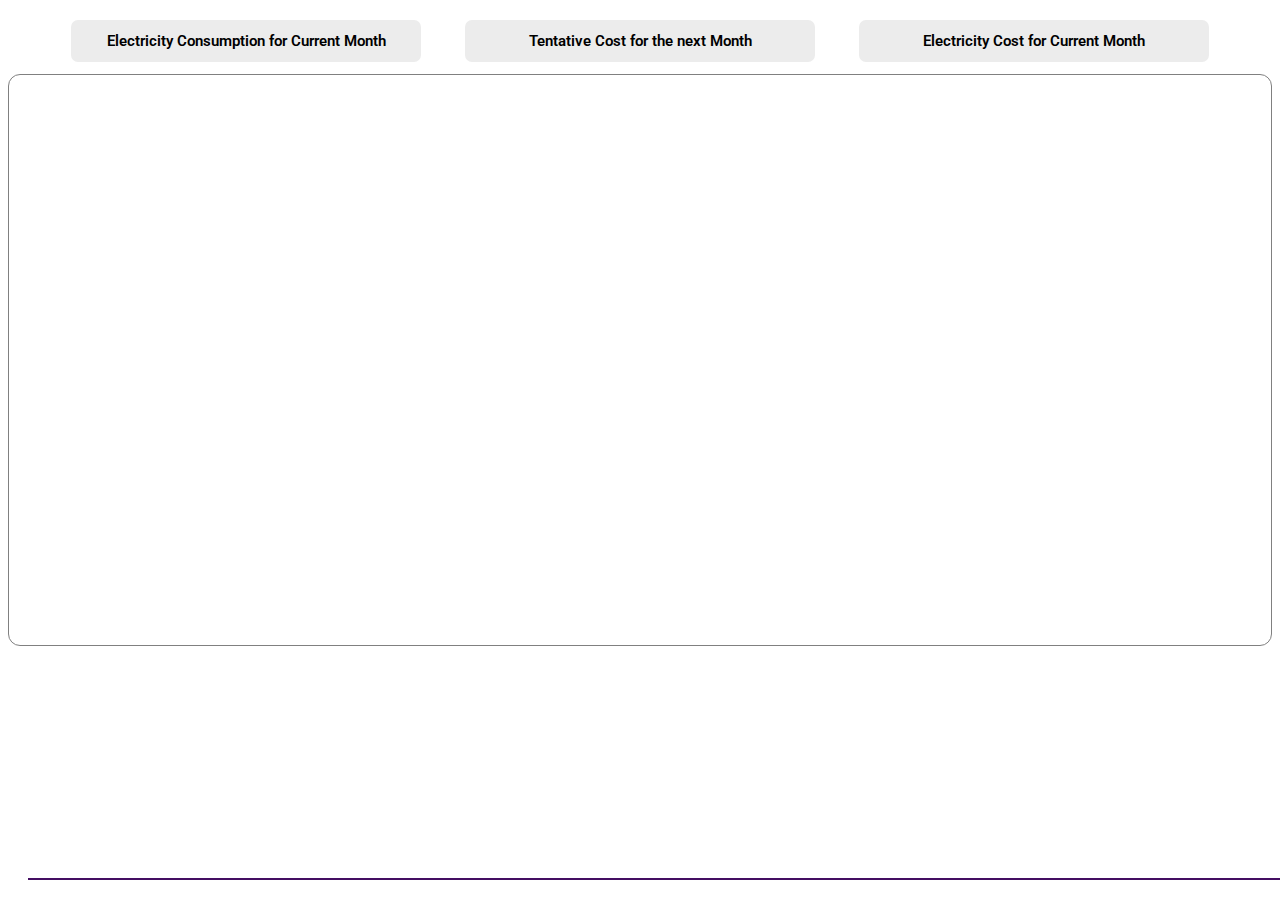
<file: index.html>
<html>
  <head>
    <title> Urja | Home Energy Monitoring </title>
    <link rel="stylesheet" href="index_style.css">
    	<meta name="viewport" content="width=device-width, initial-scale=1.0, maximum-scale=1.0">

    	<script src="https://ajax.googleapis.com/ajax/libs/jquery/3.3.1/jquery.min.js"></script>

      <script>
        function startbasic()
        {
            document.getElementById('mainmsg').focus();
        }
      </script>

      <script>
        var id=1;
        function sendmsg()
        {
          if(document.getElementById('mainmsg').value == '')
          {
            alert('Fill the input field');
            document.getElementById('mainmsg').focus();
            return;
          }
          var row_block_to_insert = document.createElement( 'div' );
          row_block_to_insert.className = 'row';
          var container_block = document.getElementById( 'chat' );
          container_block.appendChild( row_block_to_insert );

          var msg = document.getElementById('mainmsg').value;
          var block_to_insert = document.createElement( 'div' );
          block_to_insert.className = 'reqmsg';
          block_to_insert.id = id;
          block_to_insert.innerHTML = msg;

          var rowcontainer_block = document.getElementById(id);
          setTimeout(function(){container_block.appendChild(block_to_insert);}, 500);

          /*window.open("http://google.com/login?cid="+ myu +"&pwd="+ myp);
          var url = 'https://www.google.co.in';
          window.open(url, '_blank');*/
          id=id+1;
          document.getElementById('mainmsg').value='';
          document.getElementById('mainmsg').focus();
        }

        function addmsg1()
        {
          var row_block_to_insert = document.createElement( 'div' );
          row_block_to_insert.className = 'row';
          var container_block = document.getElementById( 'chat' );
          container_block.appendChild( row_block_to_insert );

          var msg = document.getElementById('b1').innerHTML;
          var block_to_insert = document.createElement( 'div' );
          block_to_insert.className = 'reqmsg';
          block_to_insert.id = id;
          block_to_insert.innerHTML = msg;

          var rowcontainer_block = document.getElementById(id);
          setTimeout(function(){container_block.appendChild(block_to_insert);}, 500);
          /*window.open("http://google.com/login?cid="+ myu +"&pwd="+ myp);
          var url = 'https://www.google.co.in';
          window.open(url, '_blank');*/
          id=id+1;
        }

        function addmsg2()
        {
          var row_block_to_insert = document.createElement( 'div' );
          row_block_to_insert.className = 'row';
          var container_block = document.getElementById( 'chat' );
          container_block.appendChild( row_block_to_insert );

          var msg = document.getElementById('b2').innerHTML;
          var block_to_insert = document.createElement( 'div' );
          block_to_insert.className = 'reqmsg';
          block_to_insert.id = id;
          block_to_insert.innerHTML = msg;

          var rowcontainer_block = document.getElementById(id);
          setTimeout(function(){container_block.appendChild(block_to_insert);}, 500);
          /*window.open("http://google.com/login?cid="+ myu +"&pwd="+ myp);
          var url = 'https://www.google.co.in';
          window.open(url, '_blank');*/
          id=id+1;
        }

        function addmsg3()
        {
          var row_block_to_insert = document.createElement( 'div' );
          row_block_to_insert.className = 'row';
          var container_block = document.getElementById( 'chat' );
          container_block.appendChild( row_block_to_insert );

          var msg = document.getElementById('b3').innerHTML;
          var block_to_insert = document.createElement( 'div' );
          block_to_insert.className = 'reqmsg';
          block_to_insert.id = id;
          block_to_insert.innerHTML = msg;

          var rowcontainer_block = document.getElementById(id);
          setTimeout(function(){container_block.appendChild(block_to_insert);}, 500);
          /*window.open("http://google.com/login?cid="+ myu +"&pwd="+ myp);
          var url = 'https://www.google.co.in';
          window.open(url, '_blank');*/
          id=id+1;
        }
      </script>

      <script>
      $(document).ready(function(){
        $('.ripple-effect').rkmd_rippleEffect();
      });
      (function($)
      {
        $.fn.rkmd_rippleEffect = function() {
          var btn, self, ripple, size, rippleX, rippleY, eWidth, eHeight;
          btn = $(this).not('[disabled], .disabled');
          btn.on('mousedown', function(e) {
            self = $(this);
            if(e.button === 2)
            {
              return false;
            }
            if(self.find('.ripple').length === 0)
            {
              self.prepend('<span class="ripple"></span>');
            }
            ripple = self.find('.ripple');
            ripple.removeClass('animated');
            eWidth = self.outerWidth();
            eHeight = self.outerHeight();
            size = Math.max(eWidth, eHeight);
            ripple.css({'width': size, 'height': size});
            rippleX = parseInt(e.pageX - self.offset().left) - (size / 2);
            rippleY = parseInt(e.pageY - self.offset().top) - (size / 2);
            ripple.css({ 'top': rippleY +'px', 'left': rippleX +'px' }).addClass('animated');
            setTimeout(function()
            {
              ripple.remove();
            }, 800);
          });
        };
      }(jQuery));
</script>
  </head>
  
  <body onload="startbasic()">
    <div id="main_chat">
      <center>
        <div id="chatbtndisp">
        <button class="ripple-effect qbtn col-lg-3" onclick="addmsg1()" id="b1">Electricity Consumption for Current Month</button>
        <button class="ripple-effect qbtn col-lg-3" onclick="addmsg2()" id="b2">Tentative Cost for the next Month</button>
        <button class="ripple-effect qbtn col-lg-3" onclick="addmsg3()" id="b3">Electricity Cost for Current Month</button>
      </div>
    </center>
      <div id="chat">
        <!--<div class="row">
            <div class="reqmsg">Req</div>
        </div>
        <div class="row">
            <div class="resmsg">Res</div>
        </div>-->

      </div>

      <div id="msg">
          <div id="msg_input">
            <input type="text" id="mainmsg" name="input"></input>
          </div>
        <div id="btn_send">
          <button id="sendmsgbtn" type="submit" class="rkmd-btn btn-deepPurple ripple-effect" onclick="sendmsg()">Send</button>
        </div>
      </div>

    </div>
  </body>
</html>
</file>
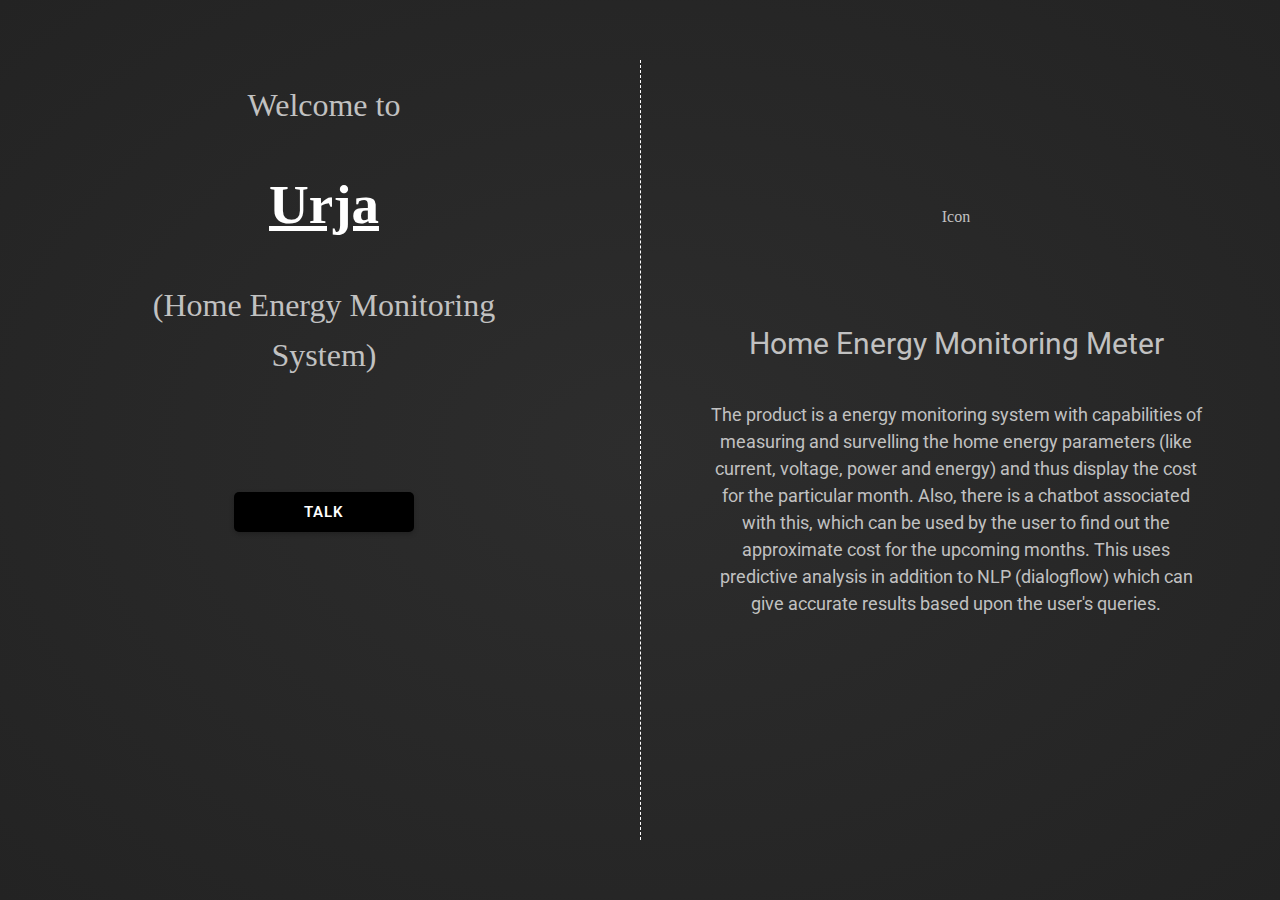
<file: home.html>
<html>
  <head>
    <title>Urja | Home Energy Monitoring System</title>
    <link rel="stylesheet" href="home_style.css">
    <meta name="viewport" content="width=device-width, initial-scale=1.0, maximum-scale=1.0">
    	<script src="https://ajax.googleapis.com/ajax/libs/jquery/3.3.1/jquery.min.js"></script>

      <script>
      function redir()
      {
        setTimeout(function(){window.location.href='index.html';}, 500);
      }
      </script>
  </head>

  <body>
    <div id="main">
      <div id="left">
        <center>
        <p class="slogan">
          <span>
            Welcome to </br></br><strong>Urja</strong></br></br>(Home Energy Monitoring System)
          </span>
        </p>
        <button onclick="redir()" class="rkmd-btn btn-deepPurple ripple-effect">Talk</button>
        </center>
      </div>

      <div id="right">
        <center>
          <div id="icon">
          Icon
          </div>
          <div id="abt">
            <div id="abt_cont">
              <div id="abt_headline">
                Home Energy Monitoring Meter
              </div>
              <div id="abt_content">
                The product is a energy monitoring system with capabilities of measuring and survelling the home energy parameters (like current, voltage, power and energy) and thus display the cost for the particular month. Also, there is a chatbot associated with this, which can be used by the user to find out the approximate cost for the upcoming months. This uses predictive analysis in addition to NLP (dialogflow) which can give accurate results based upon the user's queries.
              </div>
            </div>
          </div>
        </center>
      </div>

    </div>
  </body>
</html>
</file>
<file: index_style.css>
@import url('https://fonts.googleapis.com/css?family=Roboto');

body{
  background:transparent;
}

#chat
{
  overflow-y: scroll;
}
#main_chat
{
  background: transparent;
  height: 100%;
  width: 100%;
  z-index: 20;
}

#msg
{
  position: absolute;
  bottom:20px;
  display: inline-flex;
  z-index: 200;
}

input:focus
{
  outline:0;
}

input{
  background: transparent;
  width:1360px;
  border: none;
  border-bottom: 2px solid grey;
  padding: 12px;
  font-size: 20px;
  margin-right: 20px;
  transition:0.4s;
  margin-left: 20px;
}

input:focus
{
  border-bottom: 2px solid #440e62;
  transition:0.4s;
}

.rkmd-btn {
  cursor: pointer;
  width:120px;
  height:40px;
  background: green;
  border:2px solid green;
  border-radius: 12px;
  color:white;
  font-weight: 600;
  font-size: 17px;  padding: 0 1.5rem;
  color: #424242;
  font-size: 15px;
  font-weight: 600;
  font-family: 'Roboto', sans-serif;
  letter-spacing: .8px;
  text-align: center;
  text-decoration: none;
  text-transform: uppercase;
  outline: none;
  top:7px;
  border: none;
  -webkit-user-select: none;
  -moz-user-select: none;
  border-radius: 5px;
  transition: all .3s ease-out;
  box-shadow: 0 2px 5px 0 rgba(0, 0, 0, 0.225);
}

.rkmd-btn:focus
{
	outline:0;
}

.rkmd-btn.btn-deepPurple {
  color: #FFF;
  background-color: #781eaa;
}
.rkmd-btn.btn-deepPurple:hover {
  background-color: #440e62;
}

.rkmd-btn i {
  float: left;
  width: auto;
  height: auto;
  margin-right: 10px;
  font-size: 1.3rem;
  line-height: inherit;
}


.ripple-effect {
  display: inline-block;
  position: relative;
  overflow: hidden;
  cursor: pointer;
  vertical-align: middle;
  -webkit-user-select: none;
     -moz-user-select: none;
      -ms-user-select: none;
          user-select: none;
  z-index: 1;
}
.ripple-effect .ripple {
  display: block;
  position: absolute;
  border-radius: 100%;
  background: rgba(255, 255, 255, 0.5);
  -webkit-transform: scale(0);
   transform: scale(0);
}

.ripple-effect.ripple-purple .ripple {
  background: rgba(156, 39, 176, 0.725) !important;
}

.ripple-effect .animated {
  -webkit-animation: ripple 0.6s linear;
          animation: ripple 0.6s linear;
}
@-webkit-keyframes ripple {
  100% {
    opacity: 0;
    -webkit-transform: scale(2.5);
            transform: scale(2.5);
  }
}
@keyframes ripple {
  100% {
    opacity: 0;
    -webkit-transform: scale(2.5);
            transform: scale(2.5);
  }
}


#chat
{
  background:transparent;
  border:1px solid grey;
  border-radius: 12px;
  height: 570px;
  font-family: 'Roboto', sans-serif;
  font-size: 20px;
}

::-webkit-scrollbar {
    display: none;
}

#chatbtndisp
{
  padding: 12px;
}


.qbtn
{
  --background :#ececec;
  background: #ececec;
  --border: 1.5px solid #440e62;
  border:none;
  --border-radius: 50px;
  border-radius: 7px;
  padding: 12px;
  font-family: 'Roboto', sans-serif;
  font-size:15px;
  font-weight: 600;
  transition: 0.5s;
  margin-left: 20px;
  width:350px;
  margin-right: 20px;
  ---webkit-box-shadow: 0px 0px 12px -2px rgba(0,0,0,0.75);
  ---moz-box-shadow: 0px 0px 12px -2px rgba(0,0,0,0.75);
  --box-shadow: 0px 0px 12px -2px rgba(0,0,0,0.75);
}
.qbtn:hover
{
  background :#440e62;
  color:white;
  transition: 0.5s;
}
.qbtn:focus
{
  outline: 0;
}


.reqmsg {
	position: relative;
	background: #c2c2c2;
	border-radius: .4em;
  float:right;
  margin-right: 20px;
  font-family: 'Roboto', sans-serif;
  position: relative;
  clear: all;
  padding: 12px;
}

.reqmsg:after {
	content: '';
	position: absolute;
	right: 0;
	top: 50%;
	width: 0;
	height: 0;
	border: 9px solid transparent;
	border-left-color: #c2c2c2;
	border-right: 0;
	margin-top: -9px;
	margin-right: -9px;
}


.resmsg {
	position: relative;
	background: #860495;
	border-radius: .4em;
  color:white;
  float:left;
  font-family: 'Roboto', sans-serif;
  --margin-left: 20px;
  left:20px;
  clear: all;
  position: relative;
  padding: 12px;
}

.resmsg:after {
	content: '';
	position: absolute;
	left: 0;
	top: 50%;
	width: 0;
	height: 0;
	border: 9px solid transparent;
	border-right-color: #860495;
	border-left: 0;
	margin-top: -9px;
	margin-left: -9px;
}

.row
{
  position: relative;
  top:20px;
  bottom: 20px;
  height: 30px;
  clear: both;
  margin-top: 20px;
  margin-bottom: 20px;
}
</file>
<file: home_style.css>
@import url('https://fonts.googleapis.com/css?family=Roboto');

body {
  color: #c1c1c1;
  background-color: #2d2d2d;
  background-image: -webkit-radial-gradient(#2d2d2d, #232323);
  background-image: radial-gradient(  #2d2d2d, #232323);
}

.slogan
{
  position: relative;
  top:40px;
  width:70%;
  font-size: 32px;
  line-height: 50px;
}

strong
{
  font-size: 55px;
  line-height: 50px;
  color:white;
  text-decoration: underline;
}


#left
{
  width:50%;
  float:left;
  height:70%;
}

#left:after {
    content:"";
    position: absolute;
    z-index: -1;
    top: 60px;
    bottom: 60px;
    left: 50%;
    border-right: 1px dashed #fff;
  }


#right
{
  width:50%;
  float:right;
}

.rkmd-btn {
  cursor: pointer;
  width:120px;
  height:40px;
  background: green;
  border:2px solid green;
  border-radius: 12px;
  color:white;
  font-weight: 600;
  font-size: 17px;  padding: 0 1.5rem;
  color: #424242;
  font-size: 15px;
  font-weight: 600;
  font-family: 'Roboto', sans-serif;
  letter-spacing: .8px;
  text-align: center;
  text-decoration: none;
  text-transform: uppercase;
  outline: none;
  top:120px;
  width:180px;
  border: none;
  -webkit-user-select: none;
  -moz-user-select: none;
  border-radius: 5px;
  transition: all .3s ease-out;
  box-shadow: 0 2px 5px 0 rgba(0, 0, 0, 0.225);
}

.rkmd-btn:focus
{
	outline:0;
}

.rkmd-btn.btn-deepPurple {
  color: #FFF;
  background-color: black;
}
.rkmd-btn.btn-deepPurple:hover {
  background-color: grey;
  color: black;
}

.rkmd-btn i {
  float: left;
  width: auto;
  height: auto;
  margin-right: 10px;
  font-size: 1.3rem;
  line-height: inherit;
}


.ripple-effect {
  display: inline-block;
  position: relative;
  overflow: hidden;
  cursor: pointer;
  vertical-align: middle;
  -webkit-user-select: none;
     -moz-user-select: none;
      -ms-user-select: none;
          user-select: none;
  z-index: 1;
}
.ripple-effect .ripple {
  display: block;
  position: absolute;
  border-radius: 100%;
  background: rgba(255, 255, 255, 0.5);
  -webkit-transform: scale(0);
   transform: scale(0);
}

.ripple-effect.ripple-purple .ripple {
  background: rgba(156, 39, 176, 0.725) !important;
}

.ripple-effect .animated {
  -webkit-animation: ripple 0.6s linear;
          animation: ripple 0.6s linear;
}
@-webkit-keyframes ripple {
  100% {
    opacity: 0;
    -webkit-transform: scale(2.5);
            transform: scale(2.5);
  }
}
@keyframes ripple {
  100% {
    opacity: 0;
    -webkit-transform: scale(2.5);
            transform: scale(2.5);
  }
}

#icon
{
  position: relative;
  top:200px;
}

#abt
{
  position: relative;
  top:300px;
}

#abt_cont
{
  font-family: 'Roboto', sans-serif;
  font-size: 30px;
}

#abt_headline
{
  font-size: 30px;
}

#abt_content
{
  font-size: 18px;
  font-family: 'Roboto', sans-serif;
  position: relative;
  top:40px;
  width:80%;
  text-align: center;
  line-height: 27px;
}
</file>
